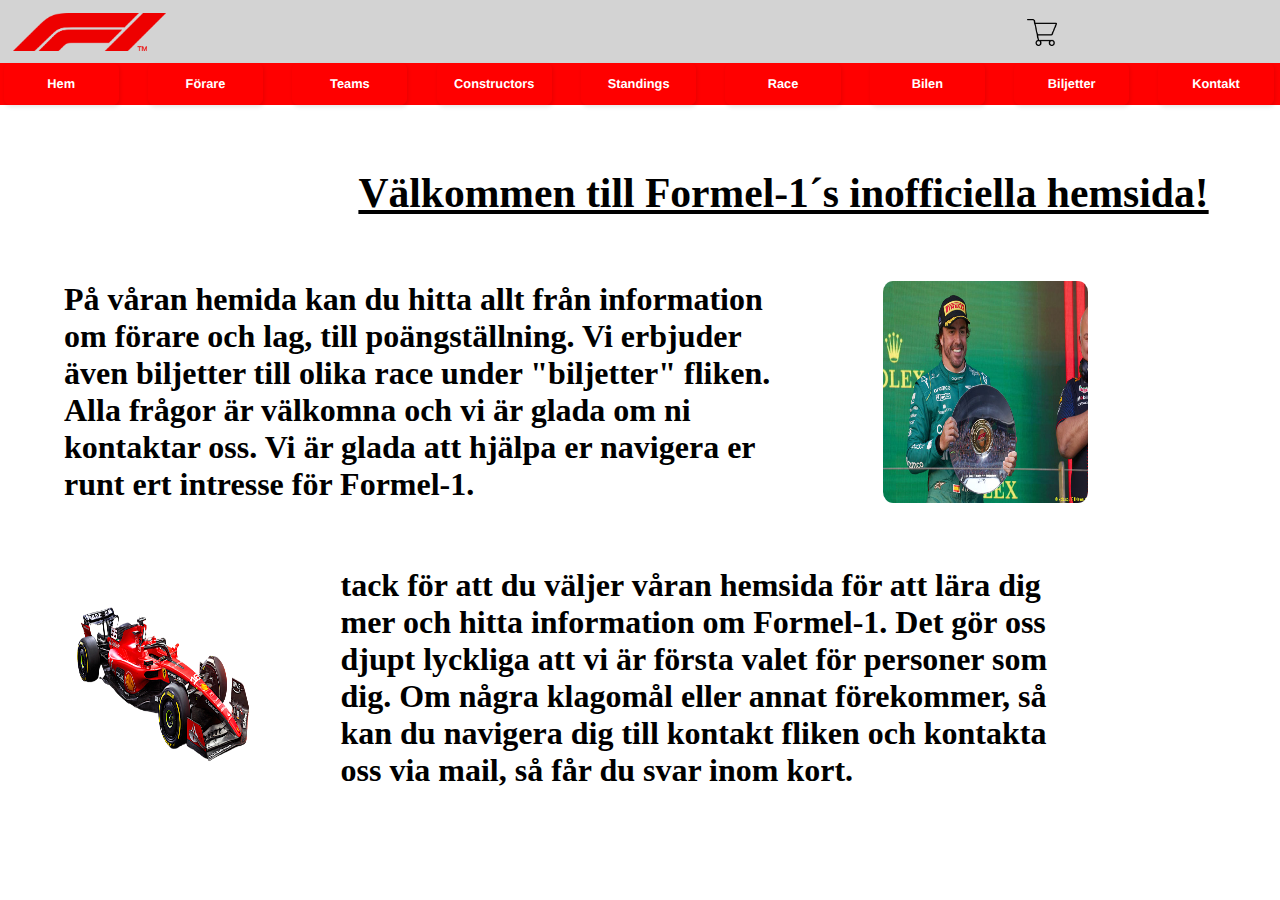
<file: KursprojektWebb/index.html>
<!DOCTYPE html>
<html lang="en">
<head>
    <meta charset="UTF-8">
    <meta http-equiv="X-UA-Compatible" content="IE=edge">
    <meta name="viewport" content="width=device-width, initial-scale=1.0">
    <title>Hem</title>
    <link rel="stylesheet" href="main.css">
</head>
<body>
    <div id="topbarMain">
        <img src="formula-1.png" alt="f1"> <!--Knappar för att navigera hemsidan gonom href till andra HTML-->
        <div id="cart">
            <a href="cart.html"><img src="cart.png" alt="cart"></a>
        </div>
    
    <div id="topbarNav">
        
        <button type="button" onclick="location.href='index.html';">
            Hem
        </button>
       <button type="button" onclick="location.href='förare.html';">
            Förare
        </button>
        <button type="button" onclick="location.href='teams.html';">
            Teams
        </button>
        <button type="button" onclick="location.href='constructor.html';">
            Constructors
        </button>
        <button type="button" onclick="location.href='standings.html';">
            Standings
        </button>
        <button type="button" onclick="location.href='schedule.html';">
            Race
        </button>
        <button type="button" onclick="location.href='bilen.html';">
            Bilen
        </button>
        <button type="button" onclick="location.href='biljetter.html';">
            Biljetter
        </button>
        <button type="button" onclick="location.href='kontakt.html';">
            Kontakt
        </button>

    </div>

    </div>

    <div id="titel"> <!--Lite text om hemsidan-->
        <h1>Välkommen till Formel-1´s inofficiella hemsida!</h1>
    </div>
    <div id="ruta1">
        <h1>På våran hemida kan du hitta allt från information om förare och lag, till poängställning. Vi erbjuder även biljetter till olika race under "biljetter" fliken. Alla frågor är välkomna och vi är glada om ni kontaktar oss. Vi är glada att hjälpa er navigera er runt ert intresse för Formel-1.</h1>
        <img src="bakgrund.jpg" alt="bakgrund">
    </div>
    <div id="ruta2">
        <img src="ferraribil.png" alt="bild">
        <h1>tack för att du väljer våran hemsida för att lära dig mer och hitta information om Formel-1. Det gör oss djupt lyckliga att vi är första valet för personer som dig. Om några klagomål eller annat förekommer, så kan du navigera dig till kontakt fliken och kontakta oss via mail, så får du svar inom kort.</h1>
    </div>
    
</body>
</html>
</file>
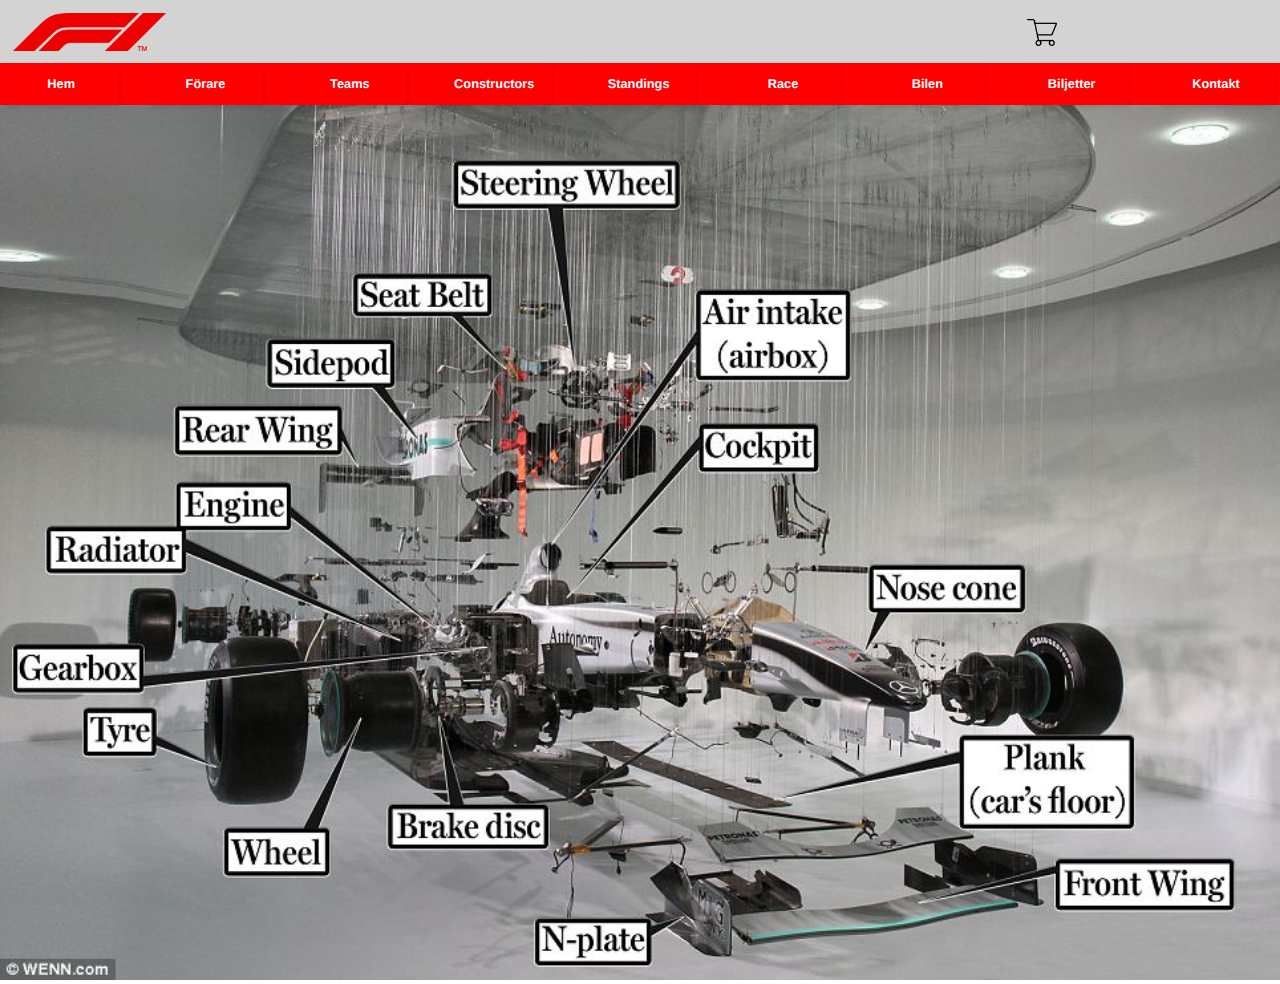
<file: KursprojektWebb/bilen.html>
<!DOCTYPE html>
<html lang="en">
<head>
    <meta charset="UTF-8">
    <meta http-equiv="X-UA-Compatible" content="IE=edge">
    <meta name="viewport" content="width=device-width, initial-scale=1.0">
    <title>Bilen</title>
    <link rel="stylesheet" href="main.css">
</head>
<body>
    <div id="topbarMain"> <!-- Vanliga topbaren som är på alla, med knappar för att navigera<!-->
        <img src="formula-1.png" alt="f1">
        <div id="cart">
            <a href="cart.html"><img src="cart.png" alt="cart"></a>
        </div>
    
    <div id="topbarNav">
        
        <button type="button" onclick="location.href='index.html';">
            Hem
        </button>
       <button type="button" onclick="location.href='förare.html';">
            Förare
        </button>
        <button type="button" onclick="location.href='teams.html';">
            Teams
        </button>
        <button type="button" onclick="location.href='constructor.html';">
            Constructors
        </button>
        <button type="button" onclick="location.href='standings.html';">
            Standings
        </button>
        <button type="button" onclick="location.href='schedule.html';">
            Race
        </button>
        <button type="button" onclick="location.href='bilen.html';">
            Bilen
        </button>
        <button type="button" onclick="location.href='biljetter.html';">
            Biljetter
        </button>
        <button type="button" onclick="location.href='kontakt.html';">
            Kontakt
        </button>



    </div>

    </div>
    <div id="bilen">
        <img src="bilen.jpg" alt="bilen"> <!--bilden på bilen-->
    </div>
    
</body>
</html>
</file>
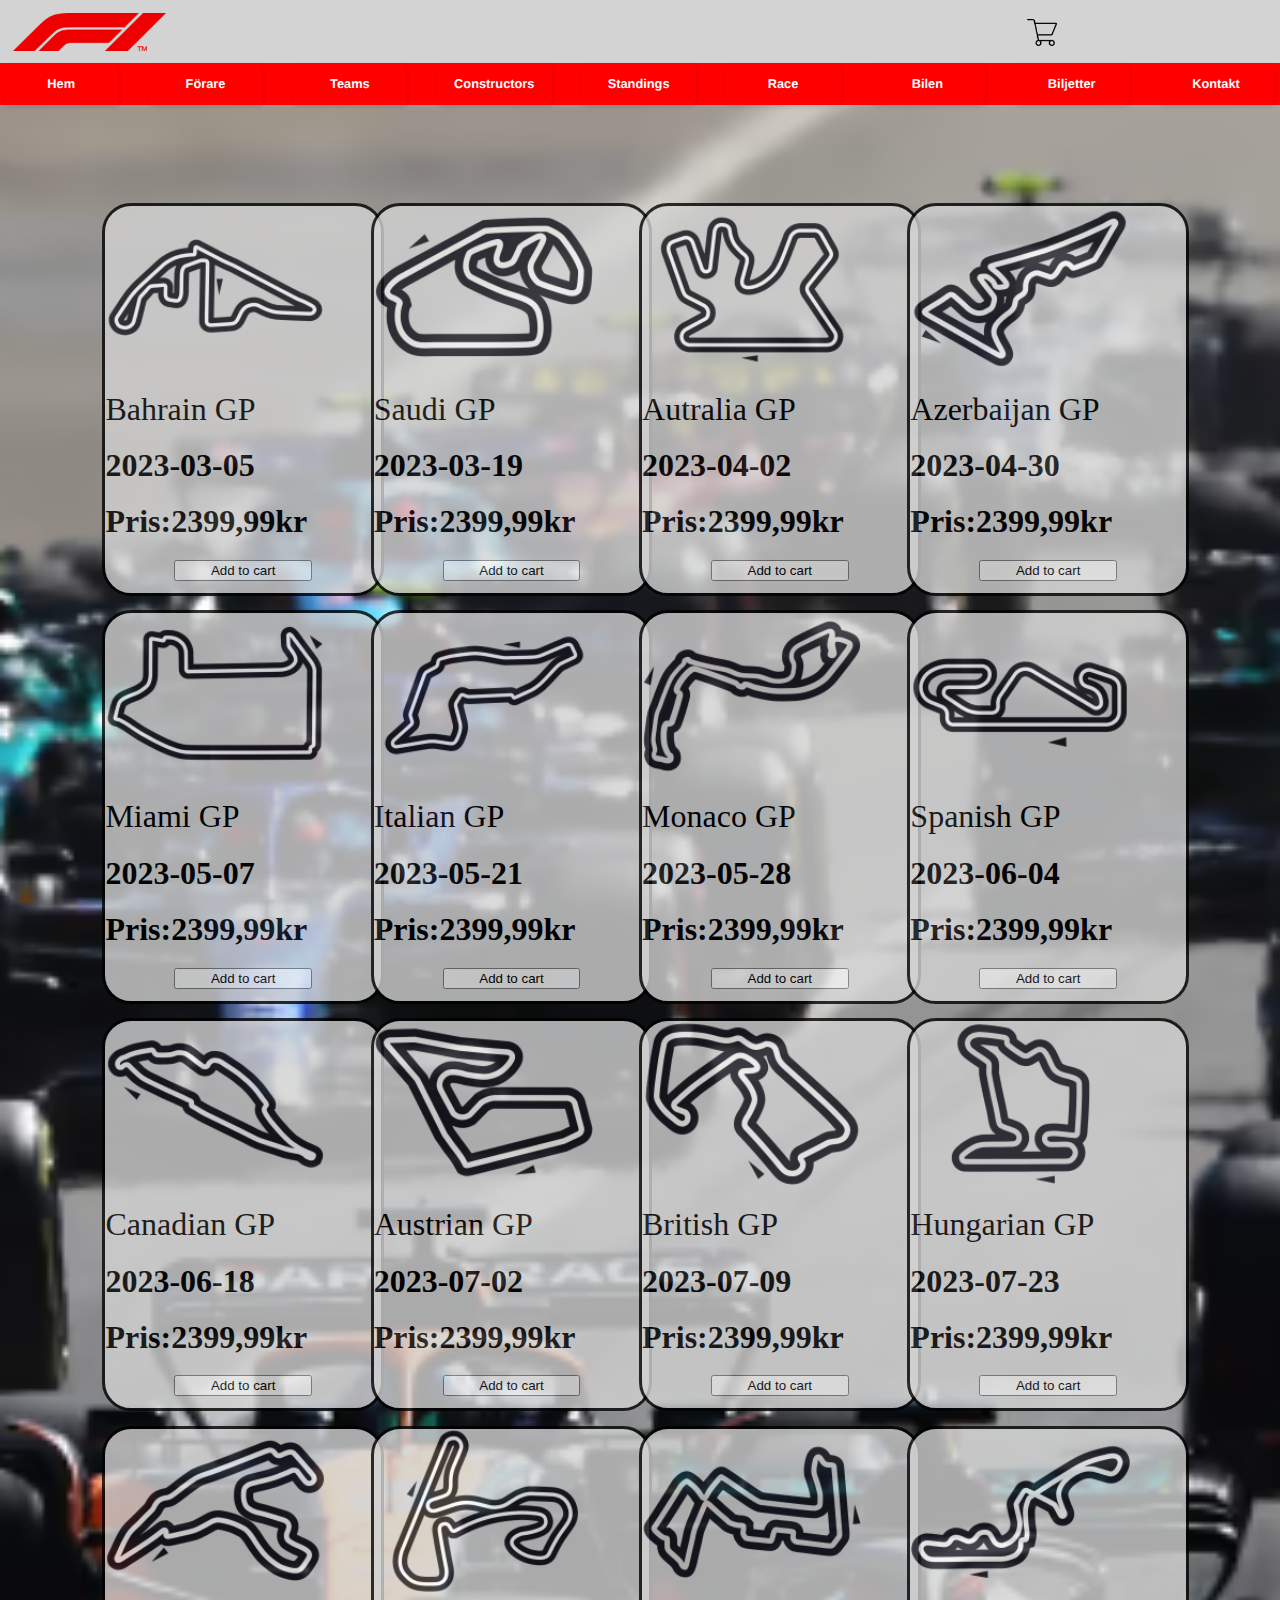
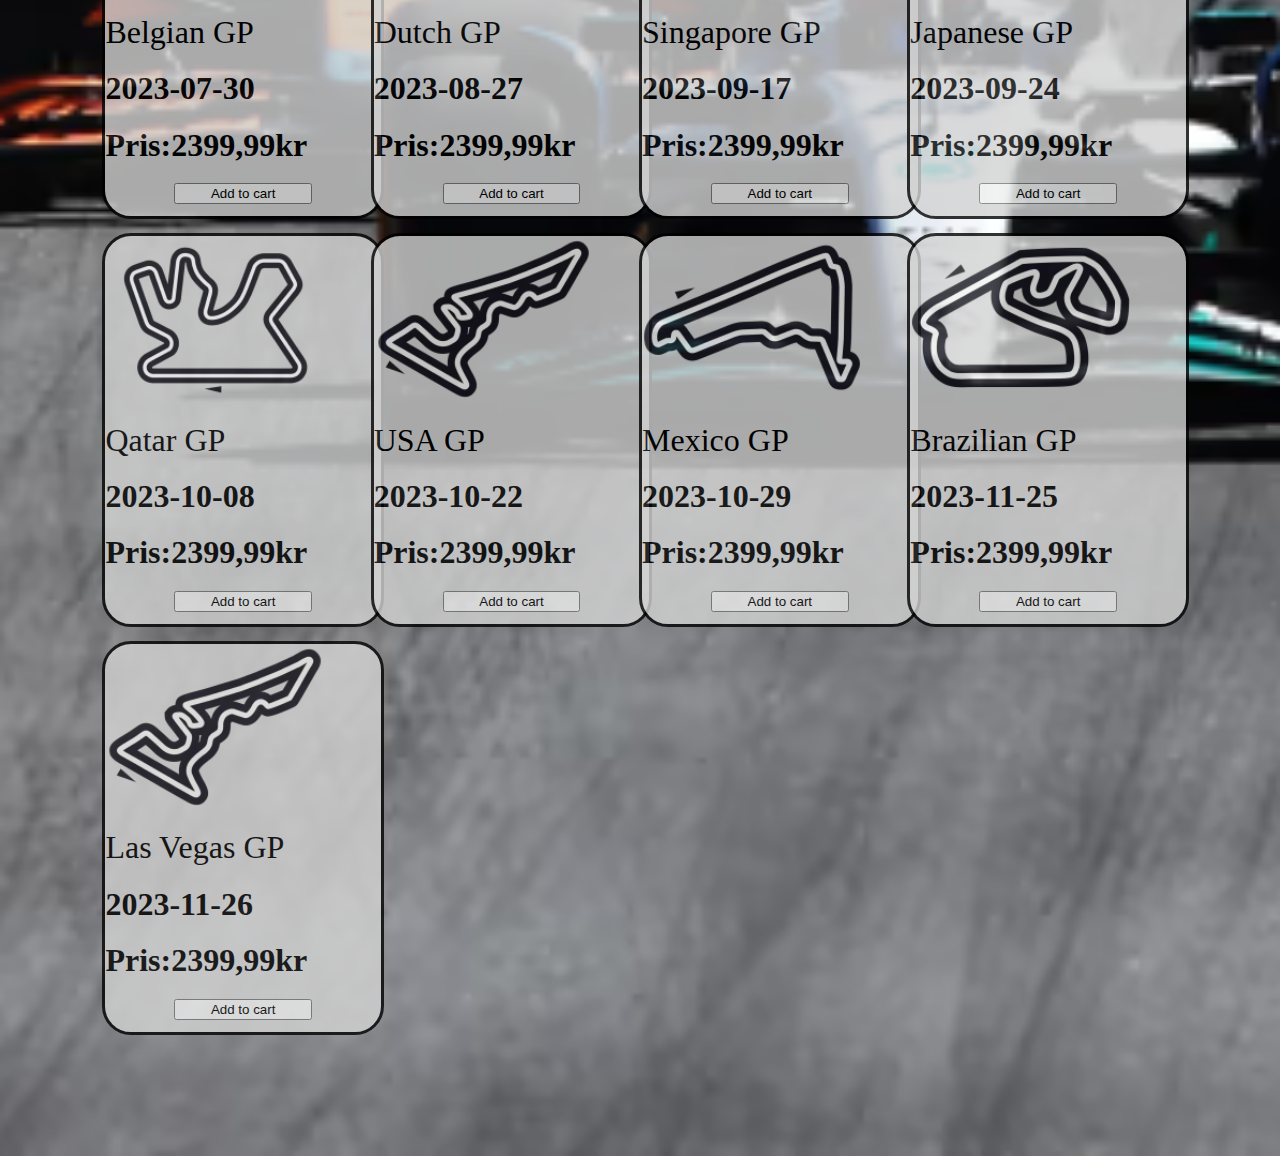
<file: KursprojektWebb/biljetter.html>
<!DOCTYPE html>
<html lang="en">
<head>
    <meta charset="UTF-8">
    <meta http-equiv="X-UA-Compatible" content="IE=edge">
    <meta name="viewport" content="width=device-width, initial-scale=1.0">
    <title>Biljettshop</title>
    <link rel="stylesheet" href="biljetter.css">
    <link rel="stylesheet" href="main.css">
    <script src="biljetter.js"></script>
    <script src="cart.js"></script>
    <script src="shoppingcart.js"></script>
    <body onload="displayProducts()">
    </body>
</head>
<body>
    <div id="topbarMain">
        <img src="formula-1.png" alt="f1">
        <div id="cart">
            <a href="cart.html"><img src="cart.png" alt="cart"></a><!--knapparna som alla andra som leder till de olika flikarna-->
        </div>
    
    <div id="topbarNav">
        
        <button type="button" onclick="location.href='index.html';">
            Hem
        </button>
       <button type="button" onclick="location.href='förare.html';">
            Förare
        </button>
        <button type="button" onclick="location.href='teams.html';">
            Teams
        </button>
        <button type="button" onclick="location.href='constructor.html';">
            Constructors
        </button>
        <button type="button" onclick="location.href='standings.html';">
            Standings
        </button>
        <button type="button" onclick="location.href='schedule.html';">
            Race
        </button>
        <button type="button" onclick="location.href='bilen.html';">
            Bilen
        </button>
        <button type="button" onclick="location.href='biljetter.html';">
            Biljetter
        </button>
        <button type="button" onclick="location.href='kontakt.html';">
            Kontakt
        </button>



    </div>

    </div>
    <div id="alla"> <!--En samlings div för alla rutor så att de ser likadana ut och inte tar mer CSS än vad som behövs-->
        <div id="biljettruta">

        </div>
    </div>
    <div class="products">
    </div>
    
</body>
</html>
</file>
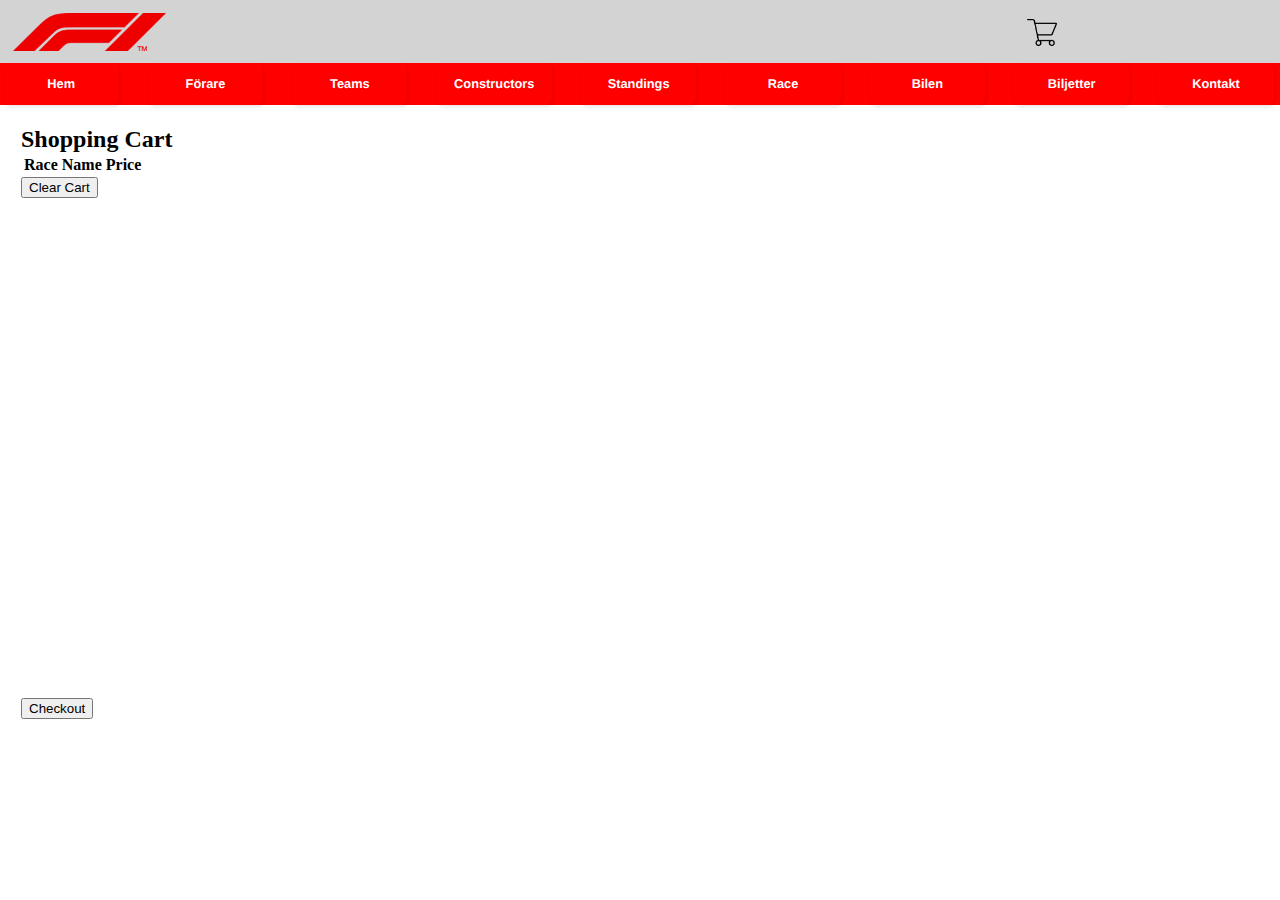
<file: KursprojektWebb/cart.html>
<!DOCTYPE html>
<html lang="en">
<head>
    <meta charset="UTF-8">
    <meta http-equiv="X-UA-Compatible" content="IE=edge">
    <meta name="viewport" content="width=device-width, initial-scale=1.0">
    <title>Checkout</title>
    <script src="cart.js"></script>
    <link rel="stylesheet" href="cart.css">
    <link rel="stylesheet" href="main.css">
    <script src="shoppingcart.js"></script>
</head>
<body onload="loadCart()">
    <div id="topbarMain">
        <img src="formula-1.png" alt="f1">
        <div id="cart">
            <a href="cart.html"><img src="cart.png" alt="cart"></a>
        </div>
    
    <div id="topbarNav"> <!--knapparna som på alla andra HTMLs för att navigera genom sidan-->
        
        <button type="button" onclick="location.href='index.html';">
            Hem
        </button>
       <button type="button" onclick="location.href='förare.html';">
            Förare
        </button>
        <button type="button" onclick="location.href='teams.html';">
            Teams
        </button>
        <button type="button" onclick="location.href='constructor.html';">
            Constructors
        </button>
        <button type="button" onclick="location.href='standings.html';">
            Standings
        </button>
        <button type="button" onclick="location.href='schedule.html';">
            Race
        </button>
        <button type="button" onclick="location.href='bilen.html';">
            Bilen
        </button>
        <button type="button" onclick="location.href='biljetter.html';">
            Biljetter
        </button>
        <button type="button" onclick="location.href='kontakt.html';">
            Kontakt
        </button>



    </div>

    </div>
  <div id="cart-container"> <!--Ett table taget från W3 schools pågrund av problem med styling-->
    <h2>Shopping Cart</h2>
    <table>
      <thead>
        <tr>
          <th>Race Name</th>
          <th>Price</th>
        </tr>
      </thead>
      <tbody id="cart-table">
      </tbody>
    </table>
    <div>
      <button onclick="clearCart()">Clear Cart</button>
    </div>
    <div id="landing" style="width: 500px; height: 500px; display: flex; flex-direction: row !important;"></div>
    <button type="button" onclick="location.href='checkout.html';">Checkout</button>

  
    
</body>
</html>
</file>
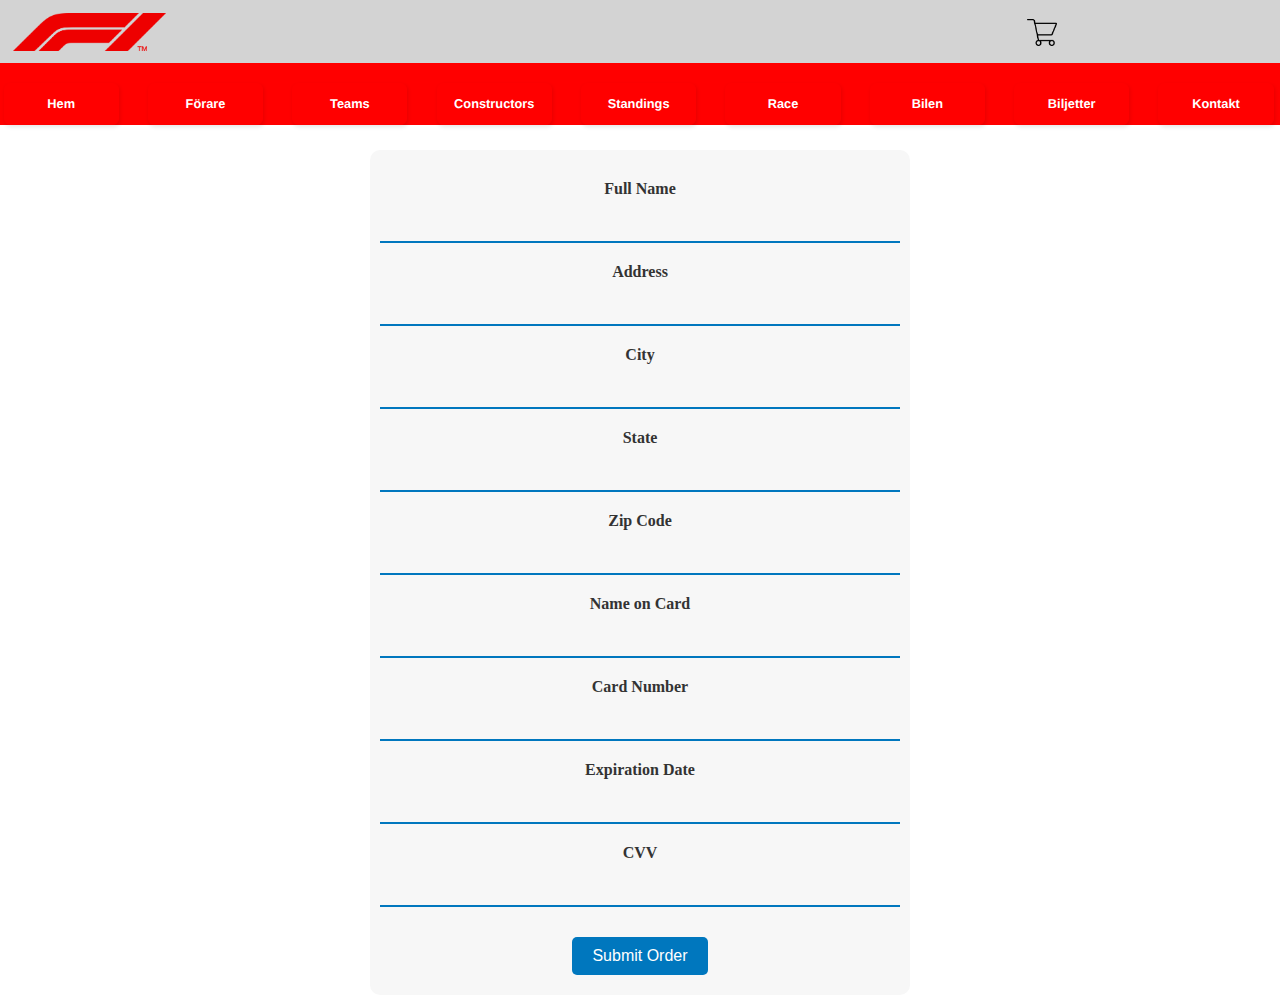
<file: KursprojektWebb/checkout.html>
<!DOCTYPE html>
<html lang="en">
<head>
    <meta charset="UTF-8">
    <meta http-equiv="X-UA-Compatible" content="IE=edge">
    <meta name="viewport" content="width=device-width, initial-scale=1.0">
    <title>Beställningdetaljer</title>
    <link rel="stylesheet" href="main.css">
    <link rel="stylesheet" href="checkout.css">
</head>
<body>
    <div id="topbarMain"> <!--knapparna som vanligt, för att navigera genom sidan-->
        <img src="formula-1.png" alt="f1">
        <div id="cart">
            <a href="cart.html"><img src="cart.png" alt="cart"></a>
        </div>
    
    <div id="topbarNav">
        
        <button type="button" onclick="location.href='index.html';">
            Hem
        </button>
       <button type="button" onclick="location.href='förare.html';">
            Förare
        </button>
        <button type="button" onclick="location.href='teams.html';">
            Teams
        </button>
        <button type="button" onclick="location.href='constructor.html';">
            Constructors
        </button>
        <button type="button" onclick="location.href='standings.html';">
            Standings
        </button>
        <button type="button" onclick="location.href='schedule.html';">
            Race
        </button>
        <button type="button" onclick="location.href='bilen.html';">
            Bilen
        </button>
        <button type="button" onclick="location.href='biljetter.html';">
            Biljetter
        </button>
        <button type="button" onclick="location.href='kontakt.html';">
            Kontakt
        </button>
    
        



    </div>

    </div>

    <div class="form-container"> <!--samma som i css, tagen från en annan hemsida, men är inte ett viktigt element i hemsidan-->
        <form>
          <div class="form-group">
            <label for="fullname">Full Name</label>
            <input type="text" id="fullname" name="fullname" required>
          </div>
      
          <div class="form-group">
            <label for="address">Address</label>
            <input type="text" id="address" name="address" required>
          </div>
      
          <div class="form-group">
            <label for="city">City</label>
            <input type="text" id="city" name="city" required>
          </div>
      
          <div class="form-group">
            <label for="state">State</label>
            <input type="text" id="state" name="state" required>
          </div>
      
          <div class="form-group">
            <label for="zip">Zip Code</label>
            <input type="text" id="zip" name="zip" required>
          </div>
      
          <div class="form-group">
            <label for="cardname">Name on Card</label>
            <input type="text" id="cardname" name="cardname" required>
          </div>
      
          <div class="form-group">
            <label for="cardnumber">Card Number</label>
            <input type="text" id="cardnumber" name="cardnumber" required>
          </div>
      
          <div class="form-group">
            <label for="expdate">Expiration Date</label>
            <input type="text" id="expdate" name="expdate" required>
          </div>
      
          <div class="form-group">
            <label for="cvv">CVV</label>
            <input type="text" id="cvv" name="cvv" required>
          </div>
      
          <button type="submit">Submit Order</button>
        </form>
      </div>
      
      
      
    
</body>
</html>
</file>
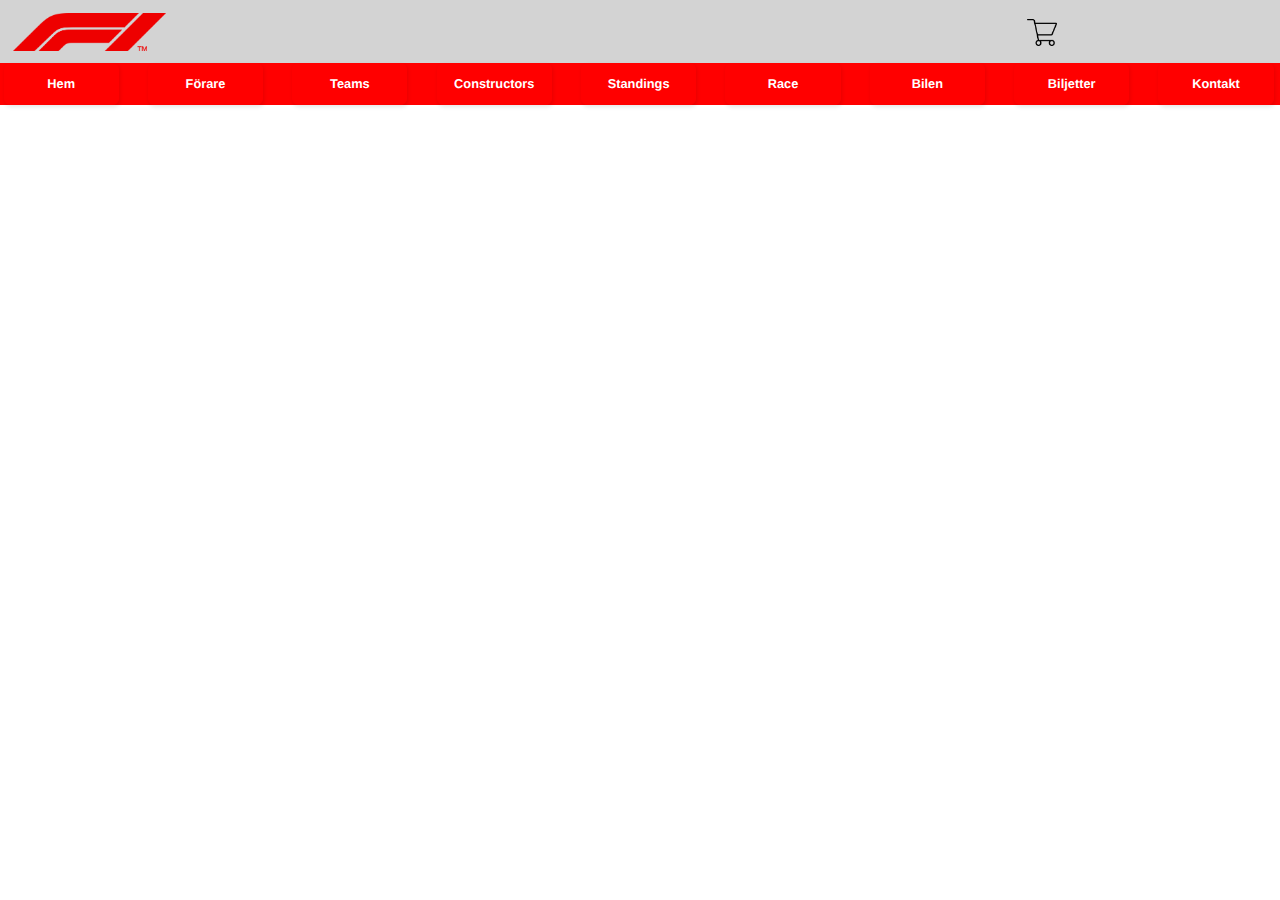
<file: KursprojektWebb/constructor.html>
<!DOCTYPE html>
<html lang="en">
<head>
    <meta charset="UTF-8">
    <meta http-equiv="X-UA-Compatible" content="IE=edge">
    <meta name="viewport" content="width=device-width, initial-scale=1.0">
    <title>Constructorstandings</title>
    <link rel="stylesheet" href="förare.css"> 
    <link rel="stylesheet" href="main.css">
    <link rel="stylesheet" href="standings.css"> <!--all information diplayad genom javascript från en API-->

    <script src="constructor.js"></script>
</head>
<body>
    <div id="topbarMain"> <!--Samma knappar som vanligt för att navigera genom sidan-->
        <img src="formula-1.png" alt="f1">
        <div id="cart">
            <a href="cart.html"><img src="cart.png" alt="cart"></a> 
        </div>
    
    <div id="topbarNav">
        
        <button type="button" onclick="location.href='index.html';">
            Hem
        </button>
       <button type="button" onclick="location.href='förare.html';">
            Förare
        </button>
        <button type="button" onclick="location.href='teams.html';">
            Teams
        </button>
        <button type="button" onclick="location.href='constructor.html';">
            Constructors
        </button>
        <button type="button" onclick="location.href='standings.html';">
            Standings
        </button>
        <button type="button" onclick="location.href='schedule.html';">
            Race
        </button>
        <button type="button" onclick="location.href='bilen.html';">
            Bilen
        </button>
        <button type="button" onclick="location.href='biljetter.html';">
            Biljetter
        </button>
        <button type="button" onclick="location.href='kontakt.html';">
            Kontakt
        </button>



    </div>

    </div>
    
    

    
</body>
</html>
</file>
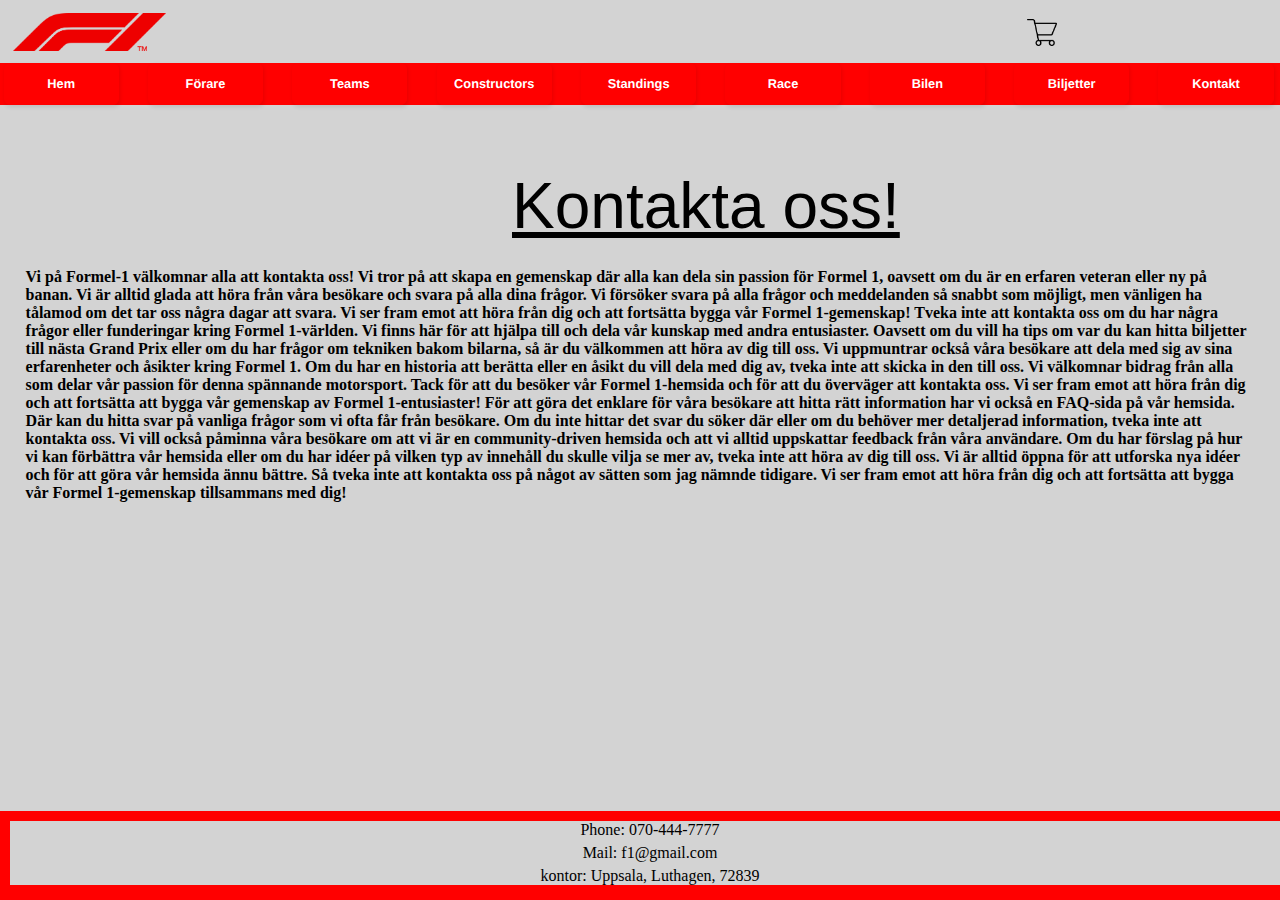
<file: KursprojektWebb/kontakt.html>
<!DOCTYPE html>
<html lang="en">
<head>
    <meta charset="UTF-8">
    <meta http-equiv="X-UA-Compatible" content="IE=edge">
    <meta name="viewport" content="width=device-width, initial-scale=1.0">
    <title>Kontakt</title>
    <link rel="stylesheet" href="main.css">
    <link rel="stylesheet" href="kontakt.css">
</head>
<body>
    <div id="topbarMain">
        <img src="formula-1.png" alt="f1"> <!--Knapparna som vanligt för att ta en runt i hemsidan-->
        <div id="cart">
            <a href="cart.html"><img src="cart.png" alt="cart"></a>
        </div>
    
    <div id="topbarNav">
        
        <button type="button" onclick="location.href='index.html';">
            Hem
        </button>
       <button type="button" onclick="location.href='förare.html';">
            Förare
        </button>
        <button type="button" onclick="location.href='teams.html';">
            Teams
        </button>
        <button type="button" onclick="location.href='constructor.html';">
            Constructors
        </button>
        <button type="button" onclick="location.href='standings.html';">
            Standings
        </button>
        <button type="button" onclick="location.href='schedule.html';">
            Race
        </button>
        <button type="button" onclick="location.href='bilen.html';">
            Bilen
        </button>
        <button type="button" onclick="location.href='biljetter.html';">
            Biljetter
        </button>
        <button type="button" onclick="location.href='kontakt.html';">
            Kontakt
        </button>



    </div>

    </div>

    <div id="kontakt">
        <header>Kontakta oss!</header> <!--Lite text-->
        <h1>Vi på Formel-1 välkomnar alla att kontakta oss! Vi tror på att skapa en gemenskap där alla kan dela sin passion för Formel 1, oavsett om du är en erfaren veteran eller ny på banan. Vi är alltid glada att höra från våra besökare och svara på alla dina frågor. Vi försöker svara på alla frågor och meddelanden så snabbt som möjligt, men vänligen ha tålamod om det tar oss några dagar att svara. Vi ser fram emot att höra från dig och att fortsätta bygga vår Formel 1-gemenskap! Tveka inte att kontakta oss om du har några frågor eller funderingar kring Formel 1-världen. Vi finns här för att hjälpa till och dela vår kunskap med andra entusiaster. Oavsett om du vill ha tips om var du kan hitta biljetter till nästa Grand Prix eller om du har frågor om tekniken bakom bilarna, så är du välkommen att höra av dig till oss.
            Vi uppmuntrar också våra besökare att dela med sig av sina erfarenheter och åsikter kring Formel 1. Om du har en historia att berätta eller en åsikt du vill dela med dig av, tveka inte att skicka in den till oss. Vi välkomnar bidrag från alla som delar vår passion för denna spännande motorsport.
            Tack för att du besöker vår Formel 1-hemsida och för att du överväger att kontakta oss. Vi ser fram emot att höra från dig och att fortsätta att bygga vår gemenskap av Formel 1-entusiaster! För att göra det enklare för våra besökare att hitta rätt information har vi också en FAQ-sida på vår hemsida. Där kan du hitta svar på vanliga frågor som vi ofta får från besökare. Om du inte hittar det svar du söker där eller om du behöver mer detaljerad information, tveka inte att kontakta oss.
            Vi vill också påminna våra besökare om att vi är en community-driven hemsida och att vi alltid uppskattar feedback från våra användare. Om du har förslag på hur vi kan förbättra vår hemsida eller om du har idéer på vilken typ av innehåll du skulle vilja se mer av, tveka inte att höra av dig till oss. Vi är alltid öppna för att utforska nya idéer och för att göra vår hemsida ännu bättre.
            Så tveka inte att kontakta oss på något av sätten som jag nämnde tidigare. Vi ser fram emot att höra från dig och att fortsätta att bygga vår Formel 1-gemenskap tillsammans med dig!
            
            </h1>
    </div>
    
    <div id="kontaktinfo"> <!--Påhittad kontaktinfo-->
        <ul>
          <li>Phone: 070-444-7777</li>
          <li>Mail: f1@gmail.com</li>
          <li>kontor: Uppsala, Luthagen, 72839</li>
        </ul>
      </div>
    
</body>
</html>
</file>
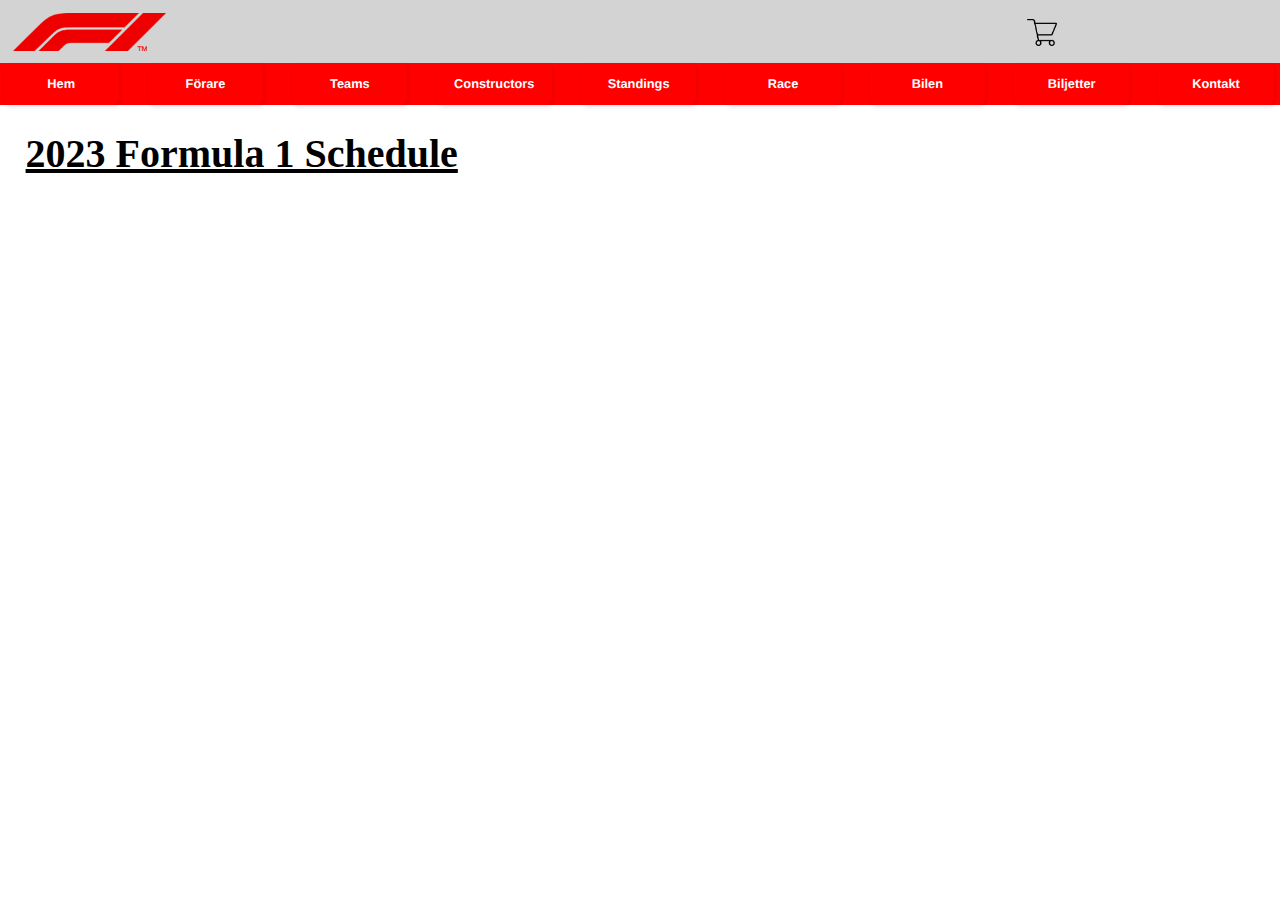
<file: KursprojektWebb/schedule.html>
<!DOCTYPE html>
<html lang="en">
<head>
    <meta charset="UTF-8">
    <meta http-equiv="X-UA-Compatible" content="IE=edge">
    <meta name="viewport" content="width=device-width, initial-scale=1.0">
    <title>Schema</title>
    <link rel="stylesheet" href="main.css">
    <link rel="stylesheet" href="schedule.css">
    <script src="schedule.js"></script>
</head>
<body>
    <div id="topbarMain">  <!--knapparna som vanligt, för att navigera-->
        <img src="formula-1.png" alt="f1">
        <div id="cart">
            <a href="cart.html"><img src="cart.png" alt="cart"></a>
        </div>
    
    <div id="topbarNav">
        
        <button type="button" onclick="location.href='index.html';">
            Hem
        </button>
       <button type="button" onclick="location.href='förare.html';">
            Förare
        </button>
        <button type="button" onclick="location.href='teams.html';">
            Teams
        </button>
        <button type="button" onclick="location.href='constructor.html';">
            Constructors
        </button>
        <button type="button" onclick="location.href='standings.html';">
            Standings
        </button>
        <button type="button" onclick="location.href='schedule.html';">
            Race
        </button>
        <button type="button" onclick="location.href='bilen.html';">
            Bilen
        </button>
        <button type="button" onclick="location.href='biljetter.html';">
            Biljetter
        </button>
        <button type="button" onclick="location.href='kontakt.html';">
            Kontakt
        </button>



    </div>

    </div>
    <h1>2023 Formula 1 Schedule</h1> <!--titel-->
    <table>
      <thead>
        
      </thead>
      <tbody id="race-schedule"> <!--för att displaya schemat taget från en API-->
      </tbody>
    </table>
    
</body>
</html>
</file>
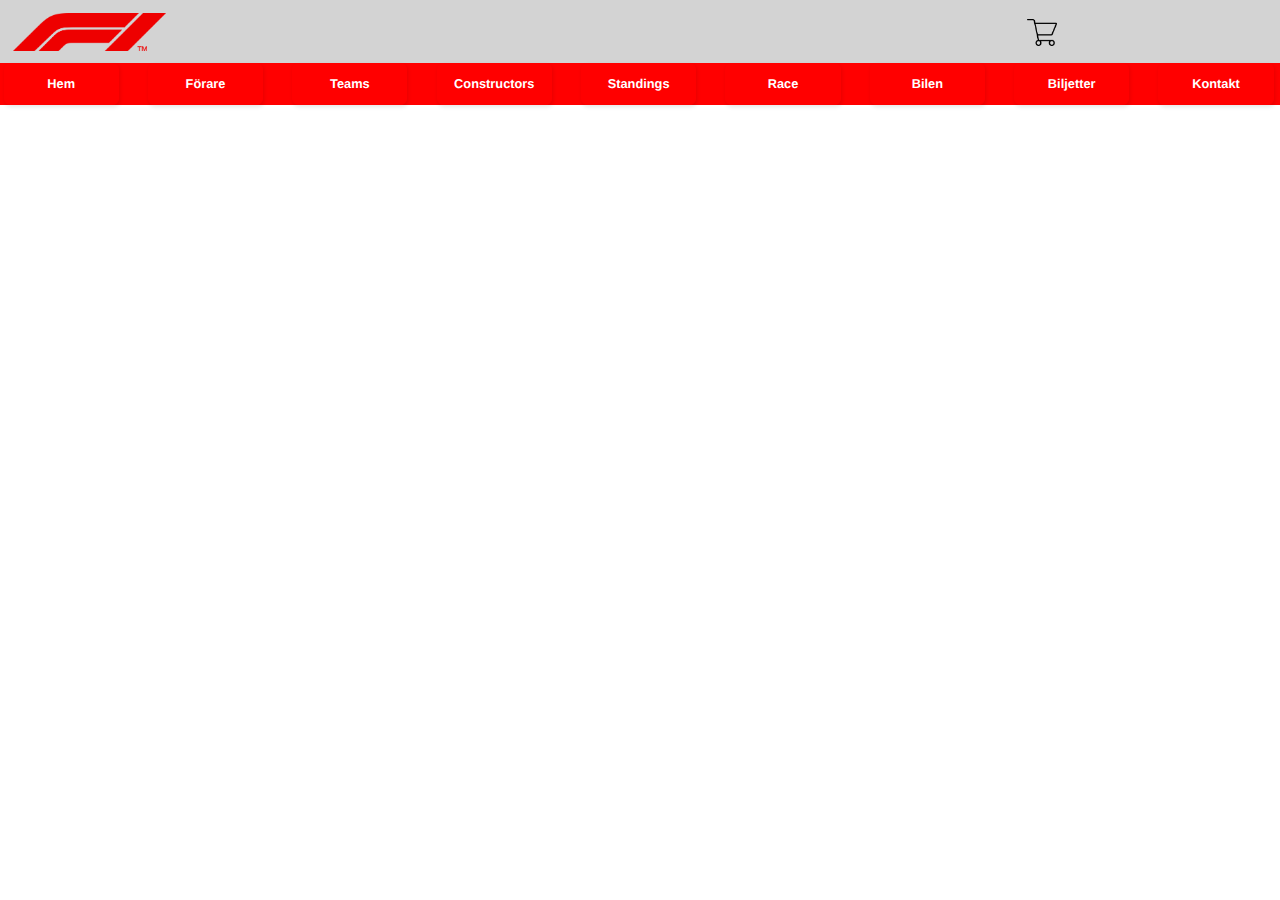
<file: KursprojektWebb/standings.html>
<!DOCTYPE html>
<html lang="en">
<head>
    <meta charset="UTF-8">
    <meta http-equiv="X-UA-Compatible" content="IE=edge">
    <meta name="viewport" content="width=device-width, initial-scale=1.0">
    <title>Standings</title>
    <link rel="stylesheet" href="standings.css">
    <link rel="stylesheet" href="main.css">
    <script src="standings.js"></script>
</head>
<body>
    <div id="topbarMain">  <!--knapparna, för att navigera genom sidan-->
        <img src="formula-1.png" alt="f1">
        <div id="cart">
            <a href="cart.html"><img src="cart.png" alt="cart"></a>
        </div>
    
    <div id="topbarNav">
        
        <button type="button" onclick="location.href='index.html';">
            Hem
        </button>
       <button type="button" onclick="location.href='förare.html';">
            Förare
        </button>
        <button type="button" onclick="location.href='teams.html';">
            Teams
        </button>
        <button type="button" onclick="location.href='constructor.html';">
            Constructors
        </button>
        <button type="button" onclick="location.href='standings.html';">
            Standings
        </button>
        <button type="button" onclick="location.href='schedule.html';">
            Race
        </button>
        <button type="button" onclick="location.href='bilen.html';">
            Bilen
        </button>
        <button type="button" onclick="location.href='biljetter.html';">
            Biljetter
        </button>
        <button type="button" onclick="location.href='kontakt.html';">
            Kontakt
        </button>



    </div>

    </div>
    
</body>
</html>
</file>
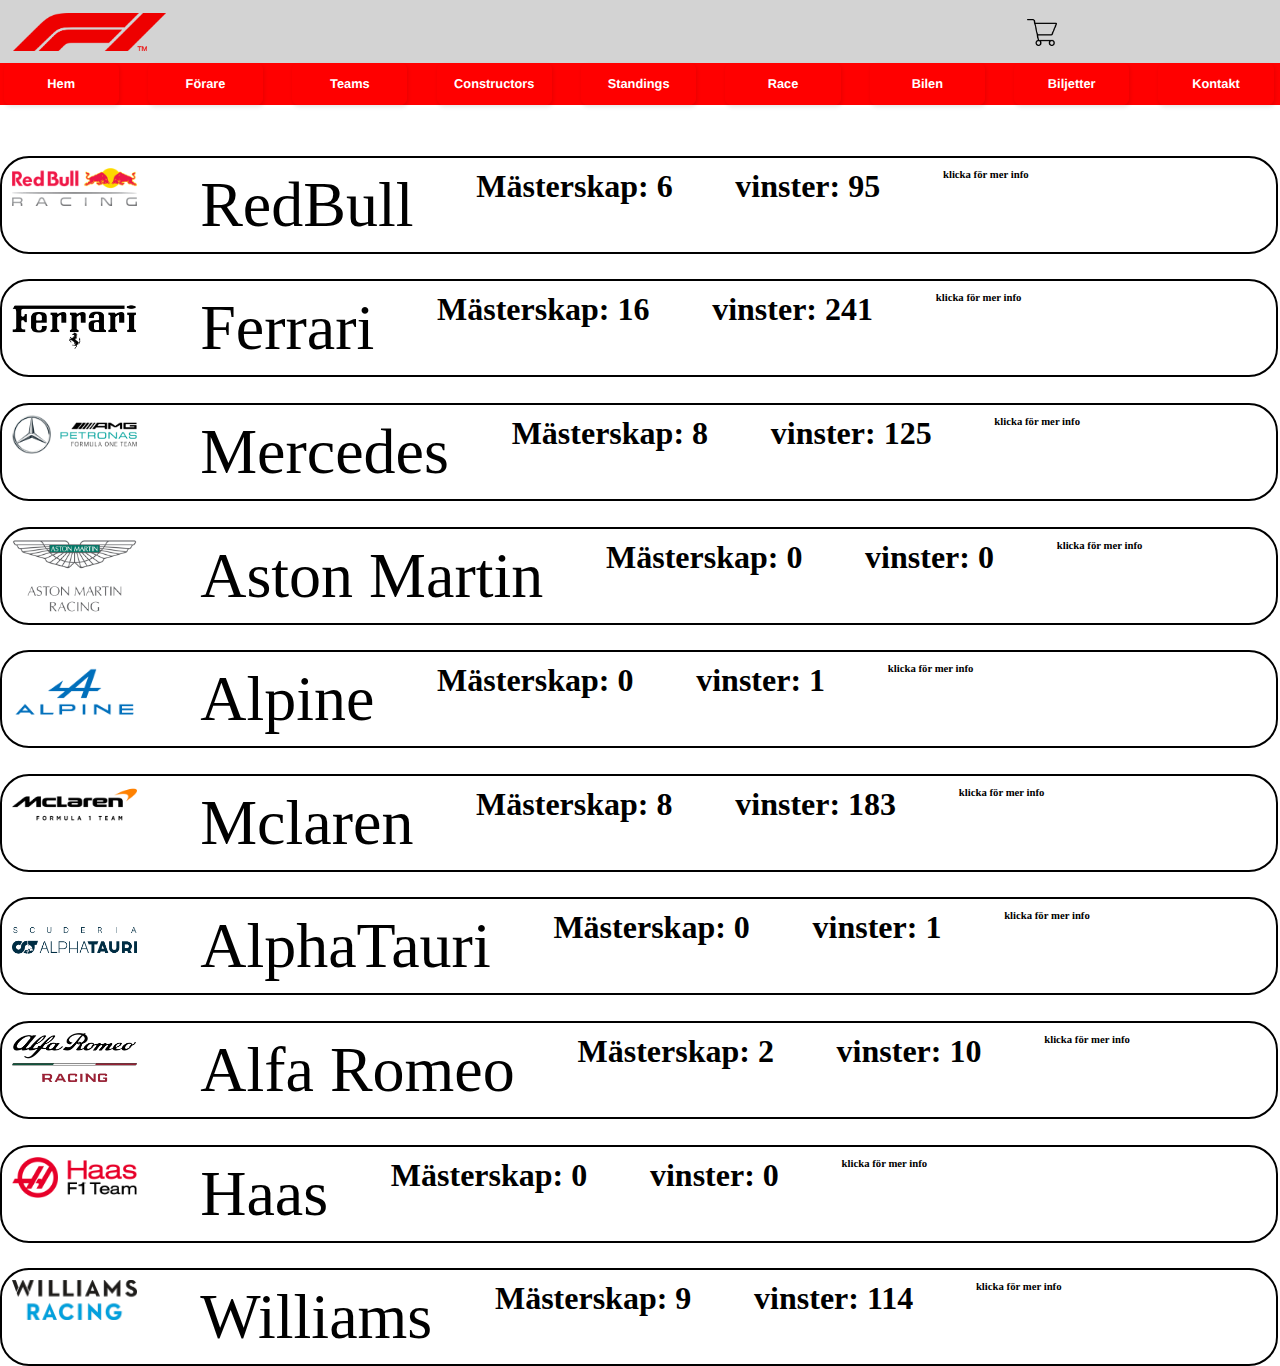
<file: KursprojektWebb/teams.html>
<!DOCTYPE html>
<html lang="en">
<head>
    <meta charset="UTF-8">
    <meta http-equiv="X-UA-Compatible" content="IE=edge">
    <meta name="viewport" content="width=device-width, initial-scale=1.0">
    <title>Teams</title>
    <link rel="stylesheet" href="teams.css">
    <link rel="stylesheet" href="main.css">
    <script src="teams.js"></script>
</head>
<body onload="displayProducts()"> <!--displayar datan-->
    <div id="topbarMain"> <!--knappar för navigation-->
        <img src="formula-1.png">
        <div id="cart">
            <a href="cart.html"><img src="cart.png"></a>
        </div>
    
    <div id="topbarNav">
        
        <button type="button" onclick="location.href='index.html';">
            Hem
        </button>
       <button type="button" onclick="location.href='förare.html';">
            Förare
        </button>
        <button type="button" onclick="location.href='teams.html';">
            Teams
        </button>
        <button type="button" onclick="location.href='constructor.html';">
            Constructors
        </button>
        <button type="button" onclick="location.href='standings.html';">
            Standings
        </button>
        <button type="button" onclick="location.href='schedule.html';">
            Race
        </button>
        <button type="button" onclick="location.href='bilen.html';">
            Bilen
        </button>
        <button type="button" onclick="location.href='biljetter.html';">
            Biljetter
        </button>
        <button type="button" onclick="location.href='kontakt.html';">
            Kontakt
        </button>



    </div>

    </div>
        </div>
        </div>
    </div>
    
    <div id="lagRuta"> <!--styling för datan i JSON filen-->

    </div>
    
    <div class="products"></div> <!--class för datan i Json, för att styla den-->
    
</body>
</html>
</file>
<file: KursprojektWebb/main.css>
*{                      /*Css för mycket på hemidan, huvudsakligen topbaren som man navigerar sidan med*/
    margin: 0;
    scroll-behavior: smooth;
}

#topbarMain{
    width: 100%;
    height: 20%;
    background-color: lightgray;
    position: sticky;
}

#cart{
    height: 15%;
    width: 20%;
    margin-left: 80%;
    margin-top: -3%;
}

#topbarMain img{
    width: 10%;
    width: 12%;
    margin-top: 1%;
    margin-left: 1%;
}

#topbarNav{
    display: flex;
    width: 100%;
    height: 5%;
    margin-top: 1%;
    background-color: red;
    gap: 2%;
    flex-wrap: wrap;
}

#topbarNav button{   /*väldigt överarbetad knapp som jag tror har en del rader kod som inte ändrar utseendet. Jag testade mig fram mycket och glömde vad som var viktigt. Några saker är tagna från W3schools och jag markarar dem*/
    width: 9%;
    border: gray;
    font-family: 'Segoe UI', Tahoma, Geneva, Verdana, sans-serif;
    background: red;
    border: 1px solid red;
    border-radius: 6px;
    box-shadow: rgba(0, 0, 0, 0.1) 1px 2px 4px; /*W3schools*/
    box-sizing: border-box;  /*W3schools*/
    color: white;
    cursor: pointer;
    display: inline-block;  /*W3Schools*/
    font-family: nunito,roboto,proxima-nova,"proxima nova",sans-serif;
    font-size: 80% !important;
    font-weight: 800; /*W3schools*/
    line-height: 16px;
    min-height: 40px;
    outline: 0;
    padding: 12px 14px;
    text-align: center;
    text-rendering: geometricprecision;  /*W3schools*/
    text-transform: none;  /*W3schools*/
    touch-action: manipulation; /*W3schools*/
    vertical-align: middle;  /*W3schools*/
    margin-left: 0.28%;
}


a:hover{
    color: yellow;
}

#bilen img{
    width: 100%;
    height: 100%;
}

#titel{
    display: flex;
    margin-top: 5%;
    align-items: center;
    margin-left: 28%;
    font-size: 130%;
    text-decoration: underline;
}

#ruta1{
    display: flex;
    width: 80%;
    margin-left: 5%;
    margin-top: 5%;
    flex-direction: row;
    gap: 7%;
}

#ruta1 img{
    width: 20%;
    border-radius: 5%;
}

#ruta2{
    display: flex;
    width: 80%;
    margin-left: 5%;
    margin-top: 5%;
    flex-direction: row;
    gap: 7%;
}

#ruta2 img{
    width: 20%;
    border-radius: 5%;
}

@media only screen and (max-width: 768px) { /*responsivitet för iphone SE*/
    #topbarMain img {
      width: 15%;
    }
  
    #cart {
      margin-left: 70%;
    }
  
    #topbarNav {
      height: auto;
    }
  
    #topbarNav button {
      width: 45%;
      margin-left: 2%;
      margin-right: 2%;
      margin-bottom: 2%;
    }

    #ruta1 img{
        width: 100%;
        height: 100%;
    }

    #ruta2 img{
        width: 100%;
        height: 100%;
    }
    
    #ruta1{
        display: flex;
        width: 80%;
        margin-left: 10%;
        margin-top: 5%;
        flex-direction: column;
        gap: 7%;
        font-weight: 100;
    }

    #ruta2{
        display: flex;
        width: 80%;
        margin-left: 10%;
        margin-top: 5%;
        flex-direction: column;
        gap: 7%;
    }
    
    #titel{
        display: flex;
        margin-top: 5%;
        align-items: center;
        margin-left: 10%;
        font-size: 130%;
        text-decoration: underline;
    }
    
    
  }
</file>
<file: KursprojektWebb/biljetter.css>
body {
  background-image: url(bakgrund2.avif); /*bakgrund*/
  background-size: cover;
  background-position: center center;
  background-repeat: no-repeat;
}

#backgorund-image{ /*opacity så man ser köprutorna*/
    opacity: 0.5;
}

.products{  /*resten är bara style till rutorna så att dem ser bra ut och inte gpr utanför skärmen*/
    display: flex;
    flex-direction: row;
    flex-wrap: wrap;
    margin: 4%;
    font-size: 200%;
    gap: 5%;
    row-gap: 8%;
    margin-left: 8%;
    margin-bottom: 10%;
}

#biljettruta{
    display: flex;
    height: 95%;
    width: 130%;
    gap: 5%;
    flex-direction: column;
    margin-top: 2%;
    text-decoration: none !important;
    color: black !important;
    border: black;
    background-color: lightgray;
    opacity: 0.8;
    
}

#addToCart{
    margin-bottom: 30%;
    width: 50%;
    margin-left: 25%;
}



#biljettruta img{
    width: 80%;
    height: 50%
}

#biljettruta span{
    font-size: 100%;
    text-decoration: none !important;
}

#biljettruta h5{
    font-size: 100%;

} 



a:hover{
    text-decoration: none !important;
    color: black !important; 
}

#biljettruta a{
    color: black !important;
    text-decoration: none !important;
}


  
  a:visited {
    text-decoration: none;
  }
  
  a:hover {
    text-decoration: underline;
  }
  
  a:active {
    text-decoration: underline;
  }
</file>
<file: KursprojektWebb/cart.css>
#cart-container {  /*simpel CSS tagen från min webshop*/
    background-color: white;
    border: 1px solid white;
    padding: 10px;
    margin: 10px;
    border-radius: 5px;
  }
  
  #cart {
    list-style: none;
    padding: 0;
    margin: 0;
  }
  
  #cart li {
    display: flex;
    justify-content: space-between;
    align-items: center;
    padding: 10px;
    border-bottom: 1px solid white;
  }
  
  #cart li:last-child {
    border-bottom: none;
  }
  
  #cart li select {
    width: 50px;
    margin-left: 10px;
  }
  
  #out{
    margin-top: 0px;
    margin-left: 500px;
    background-color: lightgray;
    font-size: 30px;
    width: 140px;
    border-radius: 10px;
  }

  

#landing{
  display: flex;
  flex-direction: row;
}
</file>
<file: KursprojektWebb/checkout.css>
form {  /*style och HTML tagen från en annan hemsida för att jag inte kunde lista ut hur man gjorde det. Den är inte viktig för hemsidan men en bra detalj*/
    display: flex;
    flex-direction: column;
    align-items: center;
    background-color: #f7f7f7;
    padding: 20px;
    border-radius: 10px;
    max-width: 500px;
    margin: 0 auto;
    margin-top: 2%;
}
  
  .form-group {
    margin: 10px 0;
    display: flex;
    flex-direction: column;
    align-items: center;
    width: 100%;
}
  
  label {
    margin-bottom: 5px;
    font-weight: bold;
    text-align: center;
    color: #333;
}
  
  input {
    padding: 10px;
    border: none;
    border-bottom: 2px solid #0077be;
    font-size: 16px;
    text-align: center;
    background-color: transparent;
    color: #333;
    width: 100%;
    transition: all 0.2s ease-in-out;
}
  
  input:focus {
    outline: none;
    border-bottom: 2px solid #c8102e;
}
  
  button {
    margin-top: 20px;
    padding: 10px 20px;
    border-radius: 5px;
    background-color: #0077be;
    color: #fff;
    font-size: 16px;
    border: none;
    cursor: pointer;
    transition: all 0.2s ease-in-out;
}
  
  button:hover {
    background-color: #c8102e;
}
</file>
<file: KursprojektWebb/förare.css>
#förarRuta{ /*Allt här är style för rutorna som har information om förarna och style för det som kommer när man trycker på dem*/
    display: flex;
    height: 100%;
    width: 98%;
    flex-direction: column;
    gap: 5%;
    flex-direction: row;
    margin-top: 2%;
    text-decoration: none !important;
    color: black !important;
    border: black;
}





#förarRuta img{
    width: 10%;
    height: 10%
}

#förarRuta span{
    font-size: 400%;
    text-decoration: none !important;
}

#förarRuta h5{
    font-size: 200%;

} 

#förarRuta h6{
    gap: 5%;
}

a:hover{
    text-decoration: none !important;
    color: black !important; 
}

#förarRuta a{
    color: black !important;
    text-decoration: none !important;
}

a:link {
    text-decoration: none;
  }
  
  a:visited {
    text-decoration: none;
  }
  
  a:hover {
    text-decoration: underline;
  }
  
  a:active {
    text-decoration: underline;
  }

#förareInfo{
    display: flex;
    height: 100%;
    width: 100%;
    flex-direction: column;
    gap: 5%;
    flex-direction: row;
    margin-top: 2%;
    flex-wrap: wrap;
}

#förareInfo img{
    height: 20%;
    width: 20%;
}

#förareInfo span{
    font-size: 500%;
    margin-top: 1%;
}

#förareInfo h5{
    font-size: 200%;
    text-decoration: underline;
}

#förareInfo h6{
    display: flex;
    align-items: flex-start;
    flex-direction: column;
    font-size: 120%;
}


@media only screen and (max-width: 768px) {
    #förarRuta {
      flex-direction: column;
      width: 90%;
    }
  
    #förarRuta img {
      width: 30%;
      height: auto;
      margin-bottom: 10px;
    }
  
    #förarRuta span {
      font-size: 200%;
    }
  
    #förarRuta h5 {
      font-size: 150%;
    }
  
    #förareInfo img {
      height: 30%;
      width: 50%;
    }
  
    #förareInfo span {
      font-size: 300%;
    }
  
    #förareInfo h5 {
      font-size: 150%;
    }
  
    #förareInfo h6 {
      font-size: 100%;
    }
  }
</file>
<file: KursprojektWebb/standings.css>
*{
    margin: 0;
    scroll-behavior: smooth;
    
}



table {
    font-size: 350%;
    border-collapse: collapse;
    width: 100%;
  }
  
  th, td {
    border: 1px solid black;
    padding: 8px;
    text-align: left;
  }
  
  th { /*första raden*/
    background-color: lightgray;
    font-weight: bold;
  }
  
  tr:nth-child(even) {
    background-color: lightgray;  /*Någon hjälpte mig med den här, kommer inte ihåg vem, den är för att göra varanna grå*/
  }
</file>
<file: KursprojektWebb/kontakt.css>
*{
    background-color: lightgray;
}

#kontakt{
    
}

#kontakt header{ /*bara lite simpel CSS för knotaktsidan gjord under stress för att bli klar*/
    display: flex;
    align-items: center;
    margin-left: 40%;
    margin-top: 5%;
    font-size: 400%;
    text-decoration: underline;
    font-family:'Gill Sans', 'Gill Sans MT', Calibri, 'Trebuchet MS', sans-serif;
}

#kontakt h1{
    font-size: 100%;
    margin-top: 2%;
    margin-left: 2%;
    margin-right: 2%;
}

#kontaktinfo {
    position: fixed;
    bottom: 0;
    width: 100%;
    background-color: red;
    text-align: center;
    padding: 10px;
  }
  
  #kontaktinfo ul {
    list-style: none;
    margin: 0;
    padding: 0;
  }
  
  #kontaktinfo li {
    margin-bottom: 5px;
    font-size: 16px;
  }
</file>
<file: KursprojektWebb/schedule.css>
/*CSS för raceschemat. Inte mycket stil men det fungerar*/

h1 {  
    font-size: 250%;
    margin-right: 5%;
    text-decoration: underline;
    margin: 2%;
}

table {
    border-collapse: collapse;
    margin: 20px;
    margin-right: 5%;
  }
  
  thead {
    background-color: white;
  }
  
  th, td {
    padding: 10px;
    text-align: left;
    border: 1px solid gray;
    font-size: 150%;
  }
  
  th {
    font-weight: bold;
    font-size: 150%;
  }
  
  tbody tr:hover {
    background-color: white;
  }
</file>
<file: KursprojektWebb/teams.css>
#lagRuta{  /*vanlig styling, nästan samma som den för individuella förarna*/
    display: flex;
    height: 100%;
    width: 98%;
    flex-direction: column;
    gap: 5%;
    flex-direction: row;
    margin-top: 2%;
    text-decoration: none !important;
    color: black !important;
    border: black;
}





#lagRuta img{
    width: 10%  !important;
    height: 10% !important;
}

#lagRuta span{
    font-size: 400%;
    text-decoration: none !important;
}

#lagRuta h5{
    font-size: 200%;

} 

#lagRuta h6{
    gap: 5%;
}

a:hover{
    text-decoration: none !important;
    color: black !important; 
}

#lagRuta a{
    color: black !important;
    text-decoration: none !important;
}

a:link {
    text-decoration: none;
  }
  
  a:visited {
    text-decoration: none;
  }
  
  a:hover {
    text-decoration: underline;
  }
  
  a:active {
    text-decoration: underline;
  }

#teamsInfo{
    display: flex;
    height: 100%;
    width: 100%;
    flex-direction: column;
    gap: 5%;
    flex-direction: row;
    margin-top: 2%;
    flex-wrap: wrap;
}

#teamsInfo img{
    height: 20%;
    width: 20%;
}

#teamsInfo span{
    font-size: 500%;
    margin-top: 1%;
}

#teamsInfo h5{
    font-size: 200%;
    text-decoration: underline;
}

#teamsInfo h6{
    display: flex;
    align-items: flex-start;
    flex-direction: column;
    font-size: 120%;
}


@media only screen and (max-width: 768px) { /*responsivitet för iphone SE*/
    #lagRuta {
      flex-direction: column;
      width: 90%;
    }
  
    #lagRuta img {
      width: 30%;
      height: auto;
      margin-bottom: 10px;
    }
  
    #lagRuta span {
      font-size: 200%;
    }
  
    #lagRuta h5 {
      font-size: 150%;
    }
  
    #lagInfo img {
      height: 30%;
      width: 50%;
    }
  
    #lagInfo span {
      font-size: 300%;
    }
  
    #lagInfo h5 {
      font-size: 150%;
    }
  
    #lagInfo h6 {
      font-size: 100%;
    }
  }
</file>
